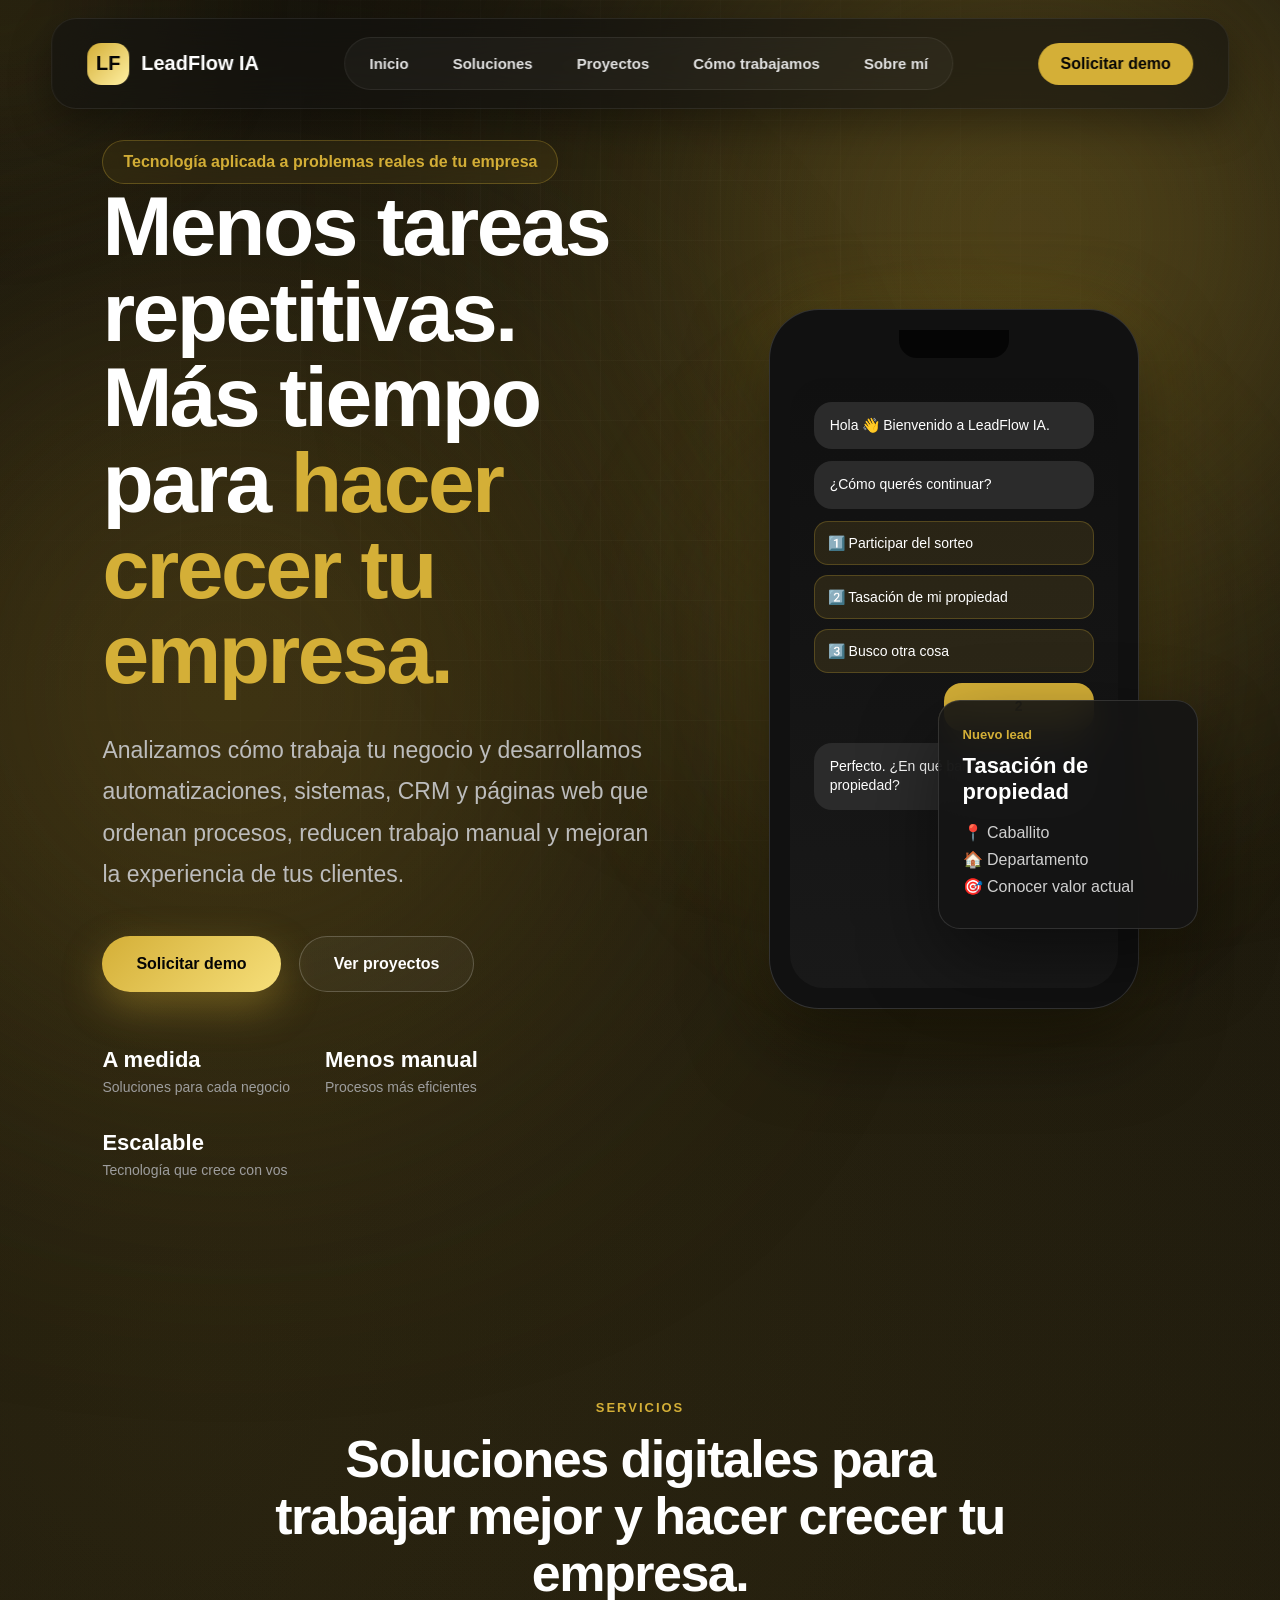
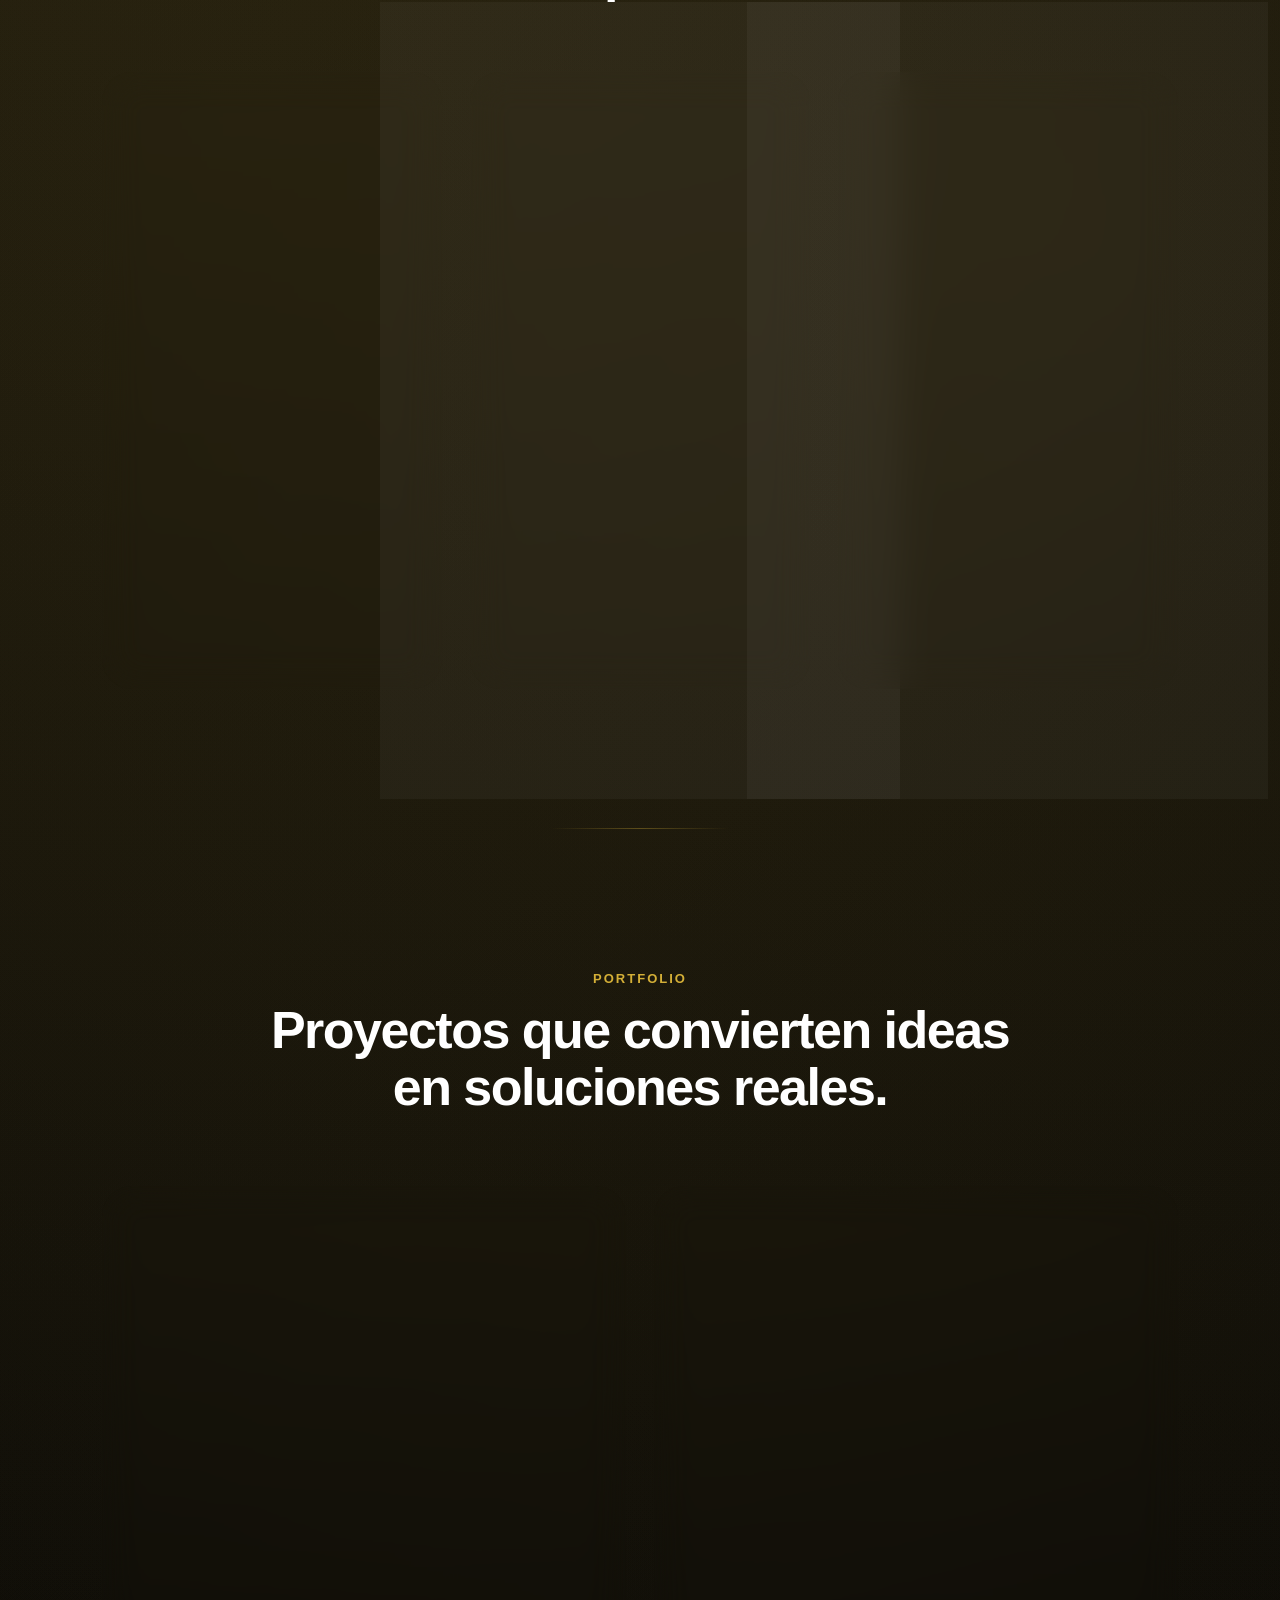
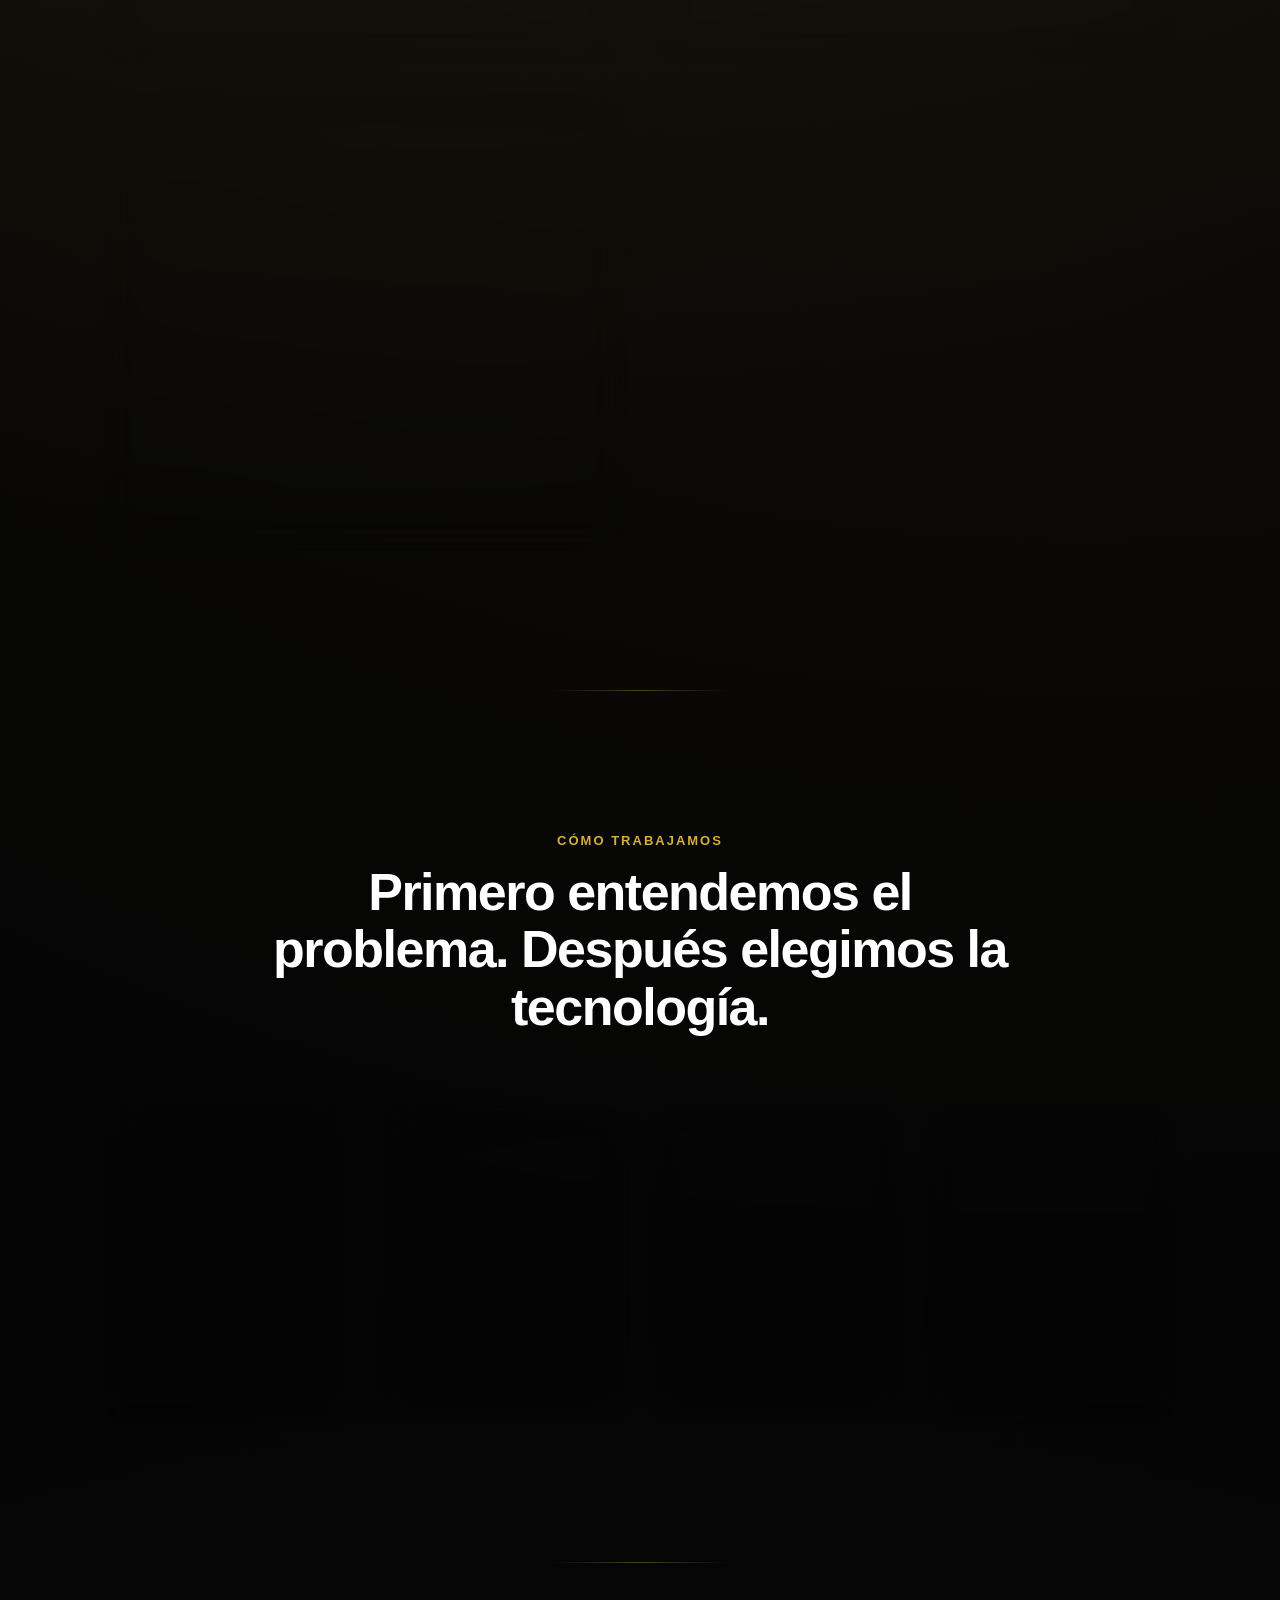
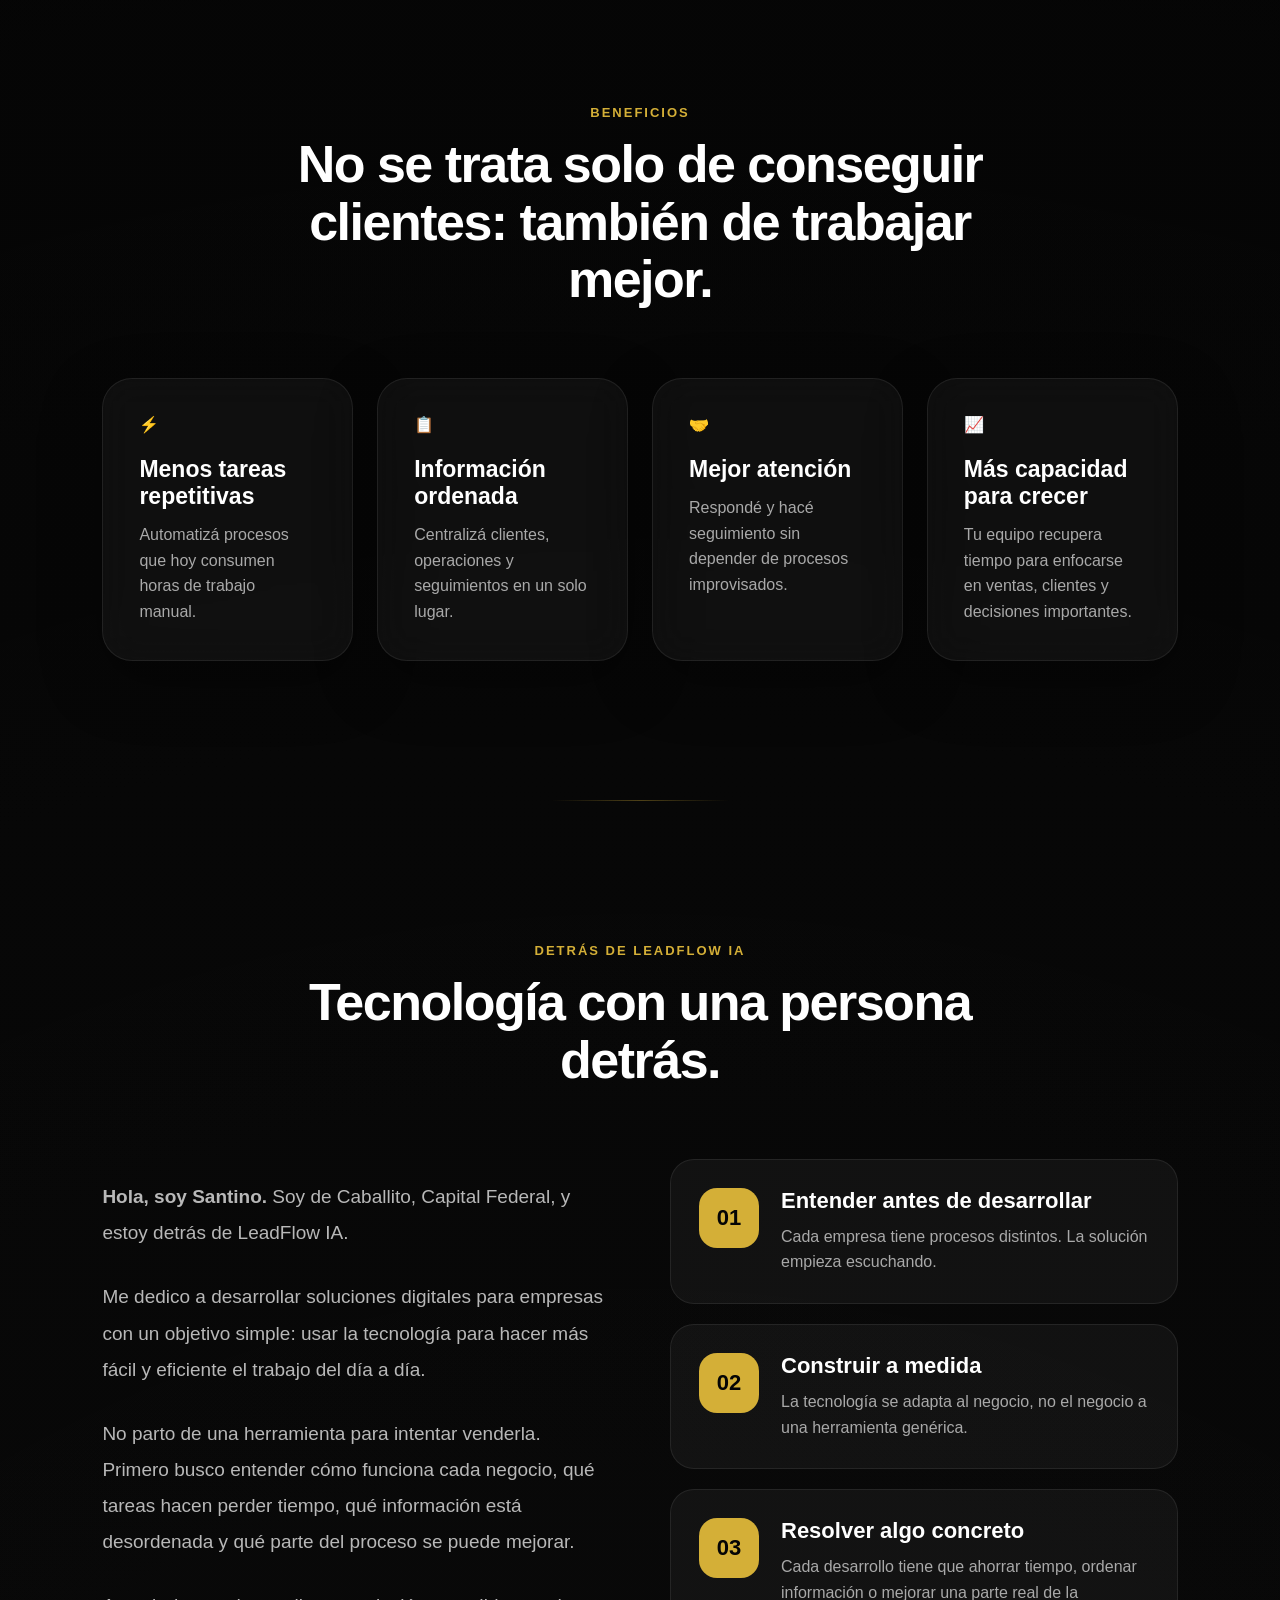
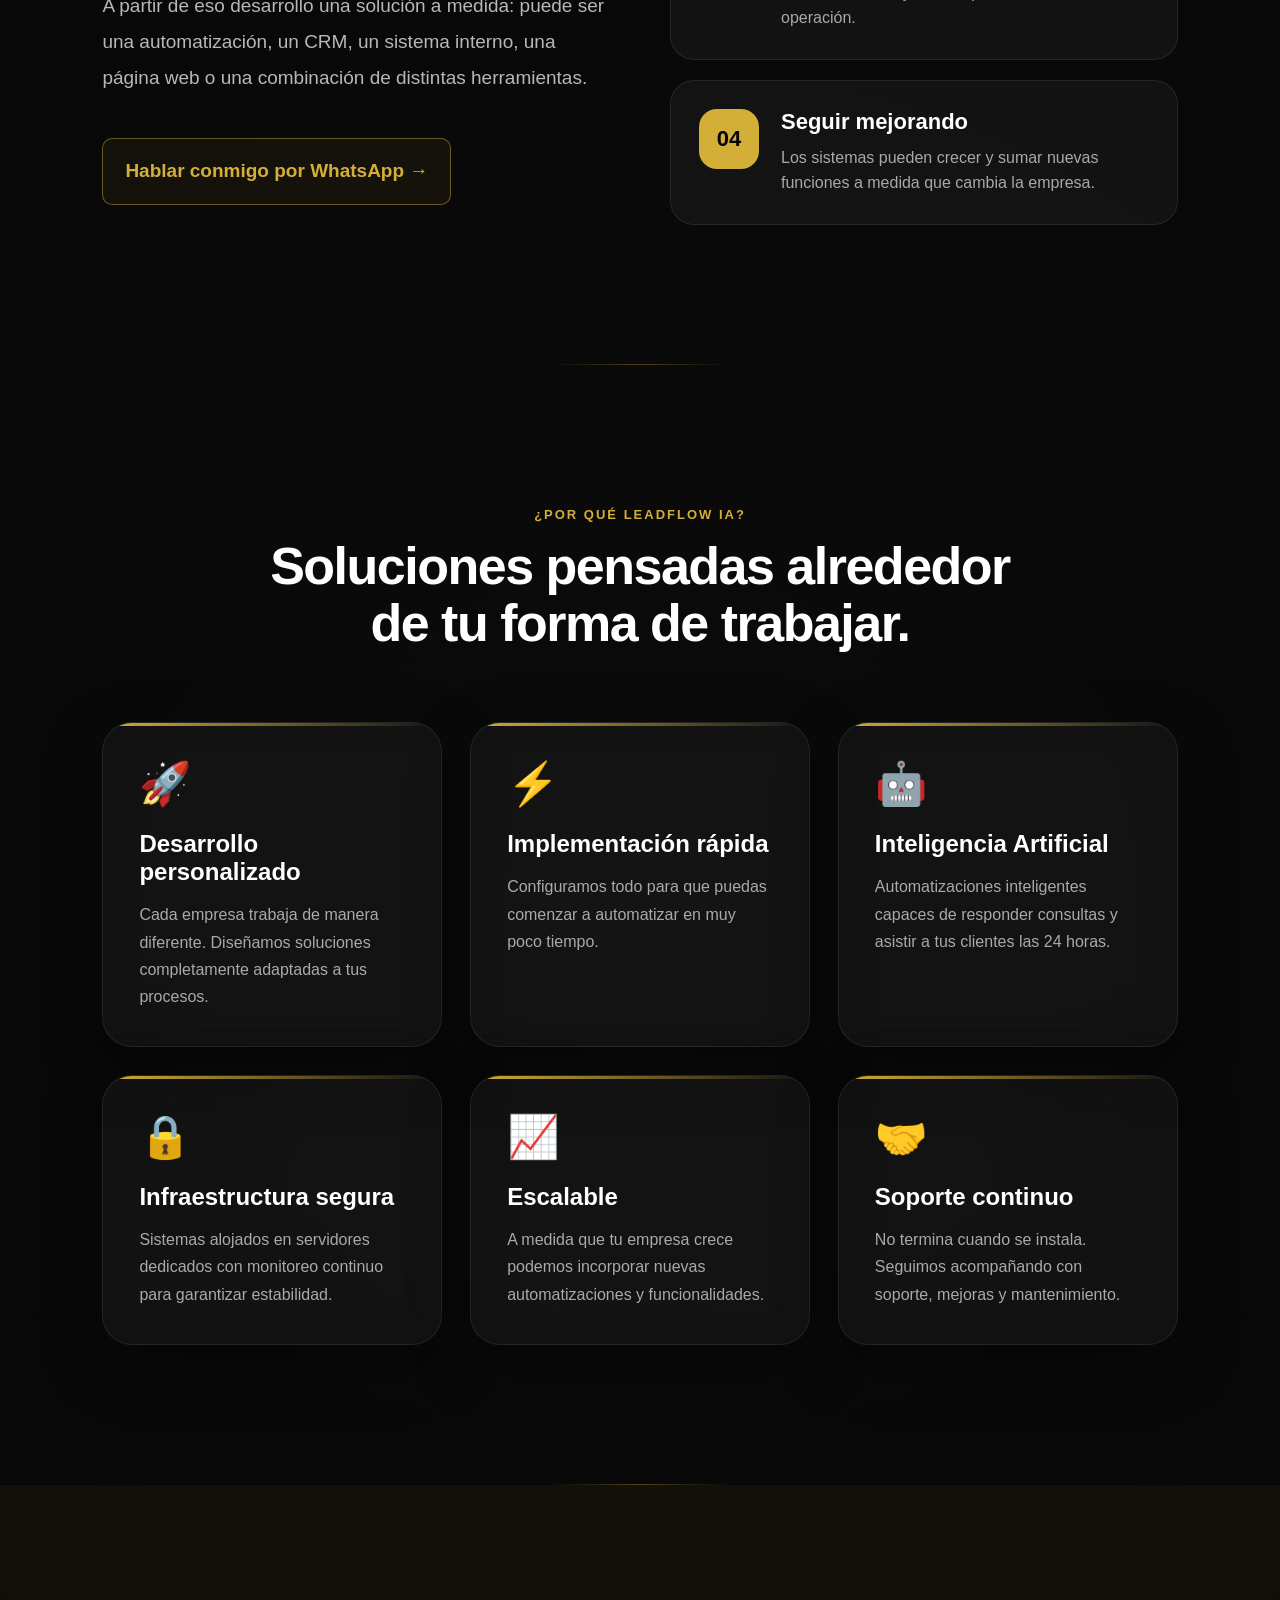
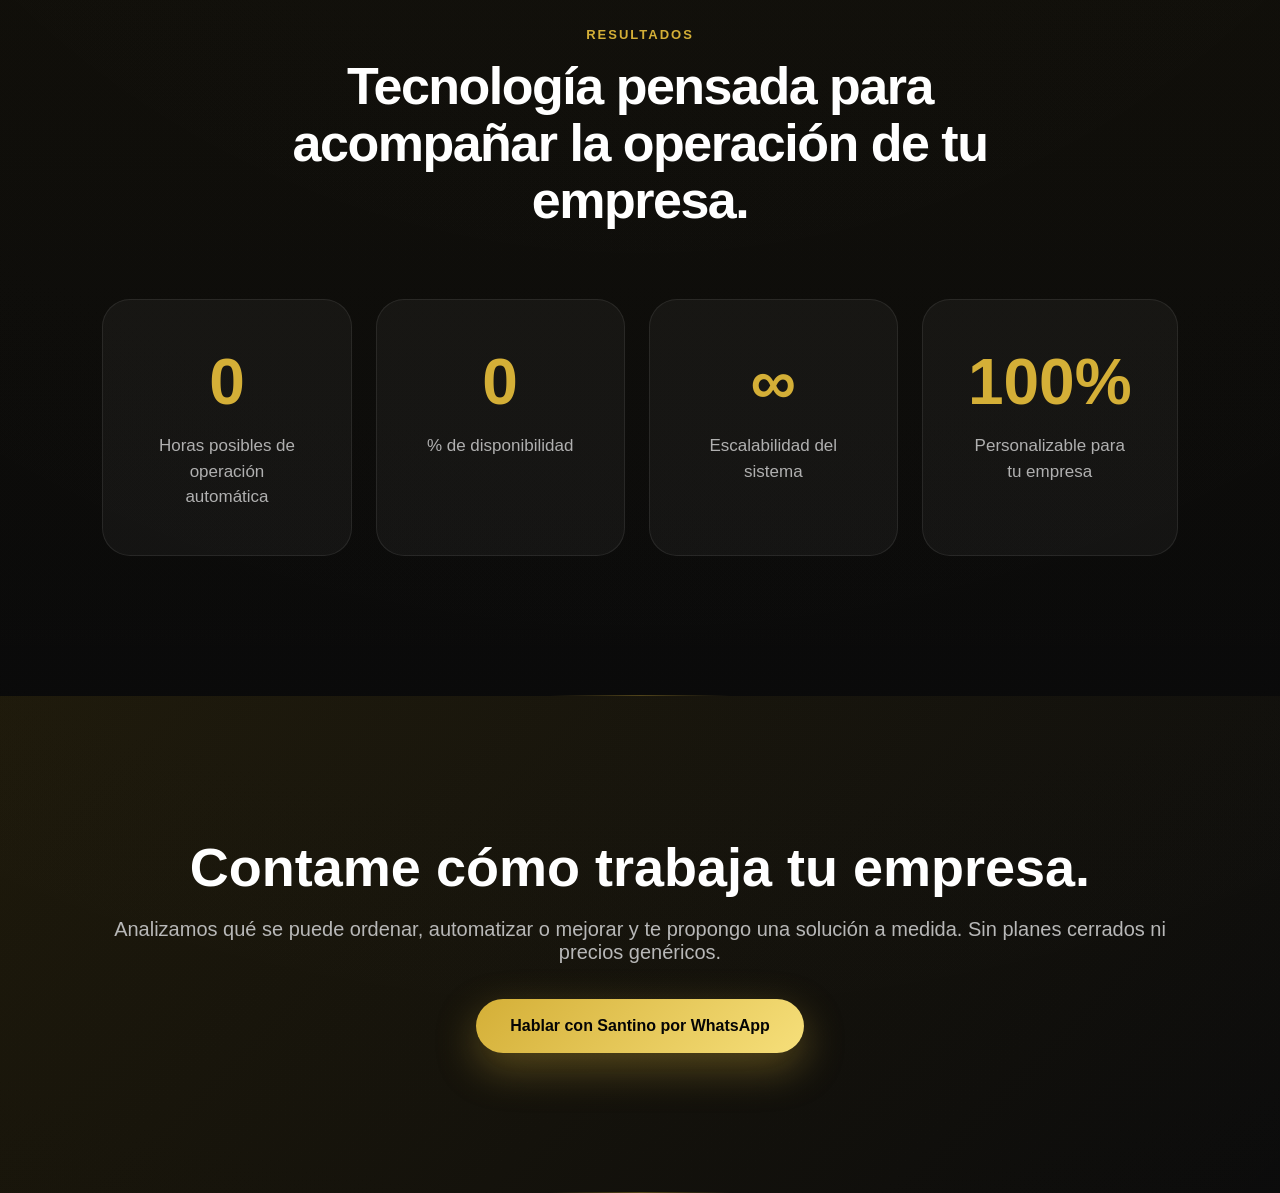
<file: index.html>
<!DOCTYPE html>
<html lang="es">
<head>
  <meta charset="UTF-8" />
  <meta name="viewport" content="width=device-width, initial-scale=1.0" />
  <title>LeadFlow IA | Automatización Inteligente</title>
  <link rel="stylesheet" href="style.css" />
</head>

<body>
  
  <div class="cursor-glow"></div>
  <div class="bg-glow glow-1"></div>
  <div class="bg-glow glow-2"></div>

  <header class="navbar">
    <div class="brand">
      <div class="brand-icon">LF</div>
      <span>LeadFlow IA</span>
    </div>

    <nav>
        <a href="#inicio">Inicio</a>
        <a href="#servicios">Soluciones</a>
        <a href="proyectos.html">Proyectos</a>
        <a href="#funciona">Cómo trabajamos</a>
        <a href="#santino">Sobre mí</a>
    </nav>

    <a href="#contacto" class="nav-cta">Solicitar demo</a>
  </header>

  <section class="hero" id="inicio">
    <div class="hero-content">
      <div class="badge">Tecnología aplicada a problemas reales de tu empresa</div>

      <h1>
        Menos tareas repetitivas. Más tiempo para
        <span>hacer crecer tu empresa.</span>
      </h1>

      <p>
        Analizamos cómo trabaja tu negocio y desarrollamos automatizaciones, sistemas, CRM y páginas web que ordenan procesos, reducen trabajo manual y mejoran la experiencia de tus clientes.
      </p>

      <div class="hero-actions">
        <a href="#contacto" class="btn primary">Solicitar demo</a>
        <a href="proyectos.html" class="btn secondary">Ver proyectos</a>
      </div>

      <div class="trust">
        <div><strong>A medida</strong><span>Soluciones para cada negocio</span></div>
        <div><strong>Menos manual</strong><span>Procesos más eficientes</span></div>
        <div><strong>Escalable</strong><span>Tecnología que crece con vos</span></div>
      </div>
    </div>

    <div class="hero-visual">
      <div class="phone">
        <div class="phone-top"></div>

        <div class="chat-screen">
          <div class="chat bot">Hola 👋 Bienvenido a LeadFlow IA.</div>
          <div class="chat bot">¿Cómo querés continuar?</div>
          <div class="option">1️⃣ Participar del sorteo</div>
          <div class="option">2️⃣ Tasación de mi propiedad</div>
          <div class="option">3️⃣ Busco otra cosa</div>
          <div class="chat user">2</div>
          <div class="chat bot">Perfecto. ¿En qué barrio está tu propiedad?</div>
        </div>
      </div>

      <div class="lead-card">
        <span>Nuevo lead</span>
        <h3>Tasación de propiedad</h3>
        <p>📍 Caballito</p>
        <p>🏠 Departamento</p>
        <p>🎯 Conocer valor actual</p>
      </div>
    </div>
  </section>

  
<section id="servicios" class="section services-section">
  <div class="section-title">
    <span>Servicios</span>
    <h2>Soluciones digitales para trabajar mejor y hacer crecer tu empresa.</h2>
  </div>

  <div class="services-grid">
    <div class="service-card service-featured">
      <div class="service-icon">🌐</div>
      <span class="service-label">Desarrollo Web</span>
      <h3>Páginas web profesionales</h3>
      <p>Creamos sitios modernos, rápidos y adaptados a tu negocio para presentar tu marca y convertir visitas en oportunidades.</p>
      <ul>
        <li>Landing pages y sitios corporativos</li>
        <li>Catálogos y páginas de productos</li>
        <li>Diseño responsive para celular y PC</li>
        <li>Publicación y configuración online</li>
      </ul>
      <a href="#contacto" class="service-link">Quiero mi página →</a>
    </div>

    <div class="service-card">
      <div class="service-icon">⚙️</div>
      <span class="service-label">Automatización</span>
      <h3>Sistemas que trabajan por vos</h3>
      <p>Automatizamos tareas repetitivas, carga de información, atención, seguimiento y procesos internos para liberar tiempo del equipo.</p>
      <ul>
        <li>Bots y atención automática</li>
        <li>Seguimientos y recordatorios</li>
        <li>Integraciones y procesos internos</li>
        <li>Reducción de tareas manuales</li>
      </ul>
    </div>

    <div class="service-card">
      <div class="service-icon">🚀</div>
      <span class="service-label">Solución integral</span>
      <h3>Web + Automatización + CRM</h3>
      <p>Conectamos tu presencia digital con sistemas que captan, organizan y permiten hacer seguimiento de cada oportunidad comercial.</p>
      <ul>
        <li>Web enfocada en conversión</li>
        <li>Captación automática de consultas</li>
        <li>CRM personalizado</li>
        <li>Solución escalable a medida</li>
      </ul>
    </div>
  </div>
</section>

<section id="proyectos" class="section projects-section">

    <div class="section-title">
        <span>Portfolio</span>
        <h2>Proyectos que convierten ideas en soluciones reales.</h2>
    </div>

    <div class="projects-grid">

        <article class="project-card">

            <div class="project-top">
                <span class="project-number">01</span>
                <span class="project-type">CRM + Automatización</span>
            </div>

            <div class="project-icon">⚡</div>

            <h3>CRM Inmersiva</h3>

            <p>
                Sistema personalizado para administrar clientes,
                producciones, cuenta corriente y seguimientos comerciales
                desde una única plataforma.
            </p>

            <div class="project-tags">
                <span>CRM</span>
                <span>React</span>
                <span>MongoDB</span>
                <span>Automatización</span>
            </div>

            <button class="project-link crm-gallery-btn" type="button">
                Ver proyecto →
            </button>

        </article>


        <article class="project-card">

            <div class="project-top">
                <span class="project-number">02</span>
                <span class="project-type">Desarrollo Web</span>
            </div>

            <div class="project-icon">🌐</div>

            <h3>Esmeralda Sneakers</h3>

            <p>
                Catálogo digital desarrollado para mostrar productos,
                promociones y modelos de forma moderna y optimizada
                para dispositivos móviles.
            </p>

            <div class="project-tags">
                <span>Web</span>
                <span>Catálogo</span>
                <span>Responsive</span>
            </div>

            <a href="#" class="project-link">
                Ver proyecto →
            </a>

        </article>

        <article class="project-card">

            <div class="project-top">
                <span class="project-number">04</span>
                <span class="project-type">Automatización</span>
            </div>

            <div class="project-icon">🤖</div>

            <h3>Bot inteligente de WhatsApp</h3>

            <p>
                Automatización para responder consultas, clasificar
                potenciales clientes y derivar cada oportunidad al
                asesor correspondiente.
            </p>

            <div class="project-tags">
                <span>WhatsApp</span>
                <span>Bot</span>
                <span>Leads</span>
                <span>24/7</span>
            </div>

            <a href="#contacto" class="project-link">
                Quiero algo similar →
            </a>

        </article>

    </div>

</section>
<section id="funciona" class="section">
    <div class="section-title">
      <span>Cómo trabajamos</span>
      <h2>Primero entendemos el problema. Después elegimos la tecnología.</h2>
    </div>

    <div class="flow">
      <div class="flow-card"><span>01</span><h3>Escuchamos</h3><p>Nos contás cómo trabaja tu empresa, qué tareas consumen tiempo y dónde aparecen los principales problemas.</p></div>
      <div class="flow-card"><span>02</span><h3>Analizamos</h3><p>Detectamos oportunidades para ordenar procesos, automatizar tareas o mejorar la atención y el seguimiento.</p></div>
      <div class="flow-card"><span>03</span><h3>Desarrollamos</h3><p>Creamos la solución adecuada: automatización, CRM, sistema interno, web o una combinación de herramientas.</p></div>
      <div class="flow-card"><span>04</span><h3>Implementamos</h3><p>Probamos, ponemos en marcha y acompañamos la solución para que realmente se integre al trabajo diario.</p></div>
    </div>
  </section>
<section id="beneficios" class="section">
  <div class="section-title">
    <span>Beneficios</span>
    <h2>No se trata solo de conseguir clientes: también de trabajar mejor.</h2>
  </div>

  <div class="benefit-grid">
    <div class="benefit-card">⚡<h3>Menos tareas repetitivas</h3><p>Automatizá procesos que hoy consumen horas de trabajo manual.</p></div>
    <div class="benefit-card">📋<h3>Información ordenada</h3><p>Centralizá clientes, operaciones y seguimientos en un solo lugar.</p></div>
    <div class="benefit-card">🤝<h3>Mejor atención</h3><p>Respondé y hacé seguimiento sin depender de procesos improvisados.</p></div>
    <div class="benefit-card">📈<h3>Más capacidad para crecer</h3><p>Tu equipo recupera tiempo para enfocarse en ventas, clientes y decisiones importantes.</p></div>
  </div>
</section>




<section id="santino" class="section about-section">
    <div class="section-title">
        <span>Detrás de LeadFlow IA</span>
        <h2>Tecnología con una persona detrás.</h2>
    </div>
    <div class="about-grid">
      <div class="about-text">
        <p><strong>Hola, soy Santino.</strong> Soy de Caballito, Capital Federal, y estoy detrás de LeadFlow IA.</p>
        <p>Me dedico a desarrollar soluciones digitales para empresas con un objetivo simple: usar la tecnología para hacer más fácil y eficiente el trabajo del día a día.</p>
        <p>No parto de una herramienta para intentar venderla. Primero busco entender cómo funciona cada negocio, qué tareas hacen perder tiempo, qué información está desordenada y qué parte del proceso se puede mejorar.</p>
        <p>A partir de eso desarrollo una solución a medida: puede ser una automatización, un CRM, un sistema interno, una página web o una combinación de distintas herramientas.</p>
        <a href="https://wa.me/5491124656297?text=Hola%20Santino,%20vi%20la%20página%20de%20LeadFlow%20IA%20y%20me%20gustaría%20contarte%20sobre%20mi%20empresa." target="_blank" class="about-whatsapp">Hablar conmigo por WhatsApp →</a>
      </div>
      <div class="about-box">
        <div class="about-item"><div class="about-number">01</div><div><h3>Entender antes de desarrollar</h3><p>Cada empresa tiene procesos distintos. La solución empieza escuchando.</p></div></div>
        <div class="about-item"><div class="about-number">02</div><div><h3>Construir a medida</h3><p>La tecnología se adapta al negocio, no el negocio a una herramienta genérica.</p></div></div>
        <div class="about-item"><div class="about-number">03</div><div><h3>Resolver algo concreto</h3><p>Cada desarrollo tiene que ahorrar tiempo, ordenar información o mejorar una parte real de la operación.</p></div></div>
        <div class="about-item"><div class="about-number">04</div><div><h3>Seguir mejorando</h3><p>Los sistemas pueden crecer y sumar nuevas funciones a medida que cambia la empresa.</p></div></div>
      </div>
    </div>
</section>

<section class="section">

    <div class="section-title">
        <span>¿Por qué LeadFlow IA?</span>
        <h2>Soluciones pensadas alrededor de tu forma de trabajar.</h2>
    </div>

    <div class="why-grid">

        <div class="why-card">
            <div class="why-icon">🚀</div>
            <h3>Desarrollo personalizado</h3>
            <p>
                Cada empresa trabaja de manera diferente. Diseñamos soluciones
                completamente adaptadas a tus procesos.
            </p>
        </div>

        <div class="why-card">
            <div class="why-icon">⚡</div>
            <h3>Implementación rápida</h3>
            <p>
                Configuramos todo para que puedas comenzar a automatizar en muy
                poco tiempo.
            </p>
        </div>

        <div class="why-card">
            <div class="why-icon">🤖</div>
            <h3>Inteligencia Artificial</h3>
            <p>
                Automatizaciones inteligentes capaces de responder consultas y
                asistir a tus clientes las 24 horas.
            </p>
        </div>

        <div class="why-card">
            <div class="why-icon">🔒</div>
            <h3>Infraestructura segura</h3>
            <p>
                Sistemas alojados en servidores dedicados con monitoreo continuo
                para garantizar estabilidad.
            </p>
        </div>

        <div class="why-card">
            <div class="why-icon">📈</div>
            <h3>Escalable</h3>
            <p>
                A medida que tu empresa crece podemos incorporar nuevas
                automatizaciones y funcionalidades.
            </p>
        </div>

        <div class="why-card">
            <div class="why-icon">🤝</div>
            <h3>Soporte continuo</h3>
            <p>
                No termina cuando se instala. Seguimos acompañando con soporte,
                mejoras y mantenimiento.
            </p>
        </div>

    </div>

</section>

<section class="section stats-section">

    <div class="section-title">
        <span>Resultados</span>
        <h2>Tecnología pensada para acompañar la operación de tu empresa.</h2>
    </div>

    <div class="stats-grid">

        <div class="stat-card">
            <h2 class="counter" data-target="24">0</h2>
            <span>Horas posibles de operación automática</span>
        </div>

        <div class="stat-card">
            <h2 class="counter" data-target="99.9">0</h2>
            <span>% de disponibilidad</span>
        </div>

        <div class="stat-card">
            <h2>∞</h2>
            <span>Escalabilidad del sistema</span>
        </div>

        <div class="stat-card">
            <h2>100%</h2>
            <span>Personalizable para tu empresa</span>
        </div>

    </div>

</section>

<section id="contacto" class="section cta-section">
  <h2>Contame cómo trabaja tu empresa.</h2>
  <p>Analizamos qué se puede ordenar, automatizar o mejorar y te propongo una solución a medida. Sin planes cerrados ni precios genéricos.</p>
  <a href="https://wa.me/5491124656297" target="_blank" class="btn primary">Hablar con Santino por WhatsApp</a>
</section>
</body>
</html>
</file>
<file: style.css>
*{
  margin:0;
  padding:0;
  box-sizing:border-box;
  font-family:Inter, Arial, sans-serif;
}

html{
  scroll-behavior:smooth;
}

body{

background:
radial-gradient(circle at 15% 15%, rgba(212,175,55,.12), transparent 30%),
radial-gradient(circle at 85% 20%, rgba(212,175,55,.08), transparent 35%),
radial-gradient(circle at 50% 80%, rgba(255,255,255,.03), transparent 40%),
linear-gradient(180deg,#0a0a0a 0%,#050505 40%,#020202 100%);

color:white;
overflow-x:hidden;
position:relative;

}

.bg-glow{
position:fixed;
width:700px;
height:700px;
border-radius:50%;
filter:blur(170px);
opacity:.35;
animation:glowMove 12s ease-in-out infinite alternate;
pointer-events:none;
z-index:-2;
}

.glow-1{
  background:#d4af37;
  top:-120px;
  right:-100px;
}

.glow-2{
  background:#8b6f1f;
  bottom:-140px;
  left:-120px;
}

.navbar{
position:fixed;
top:18px;
left:50%;
transform:translateX(-50%);
width:92%;
padding:18px 35px;
display:flex;
justify-content:space-between;
align-items:center;
background:rgba(18,18,18,.55);
backdrop-filter:blur(24px);
border:1px solid rgba(255,255,255,.08);
border-radius:25px;
z-index:1000;
transition:.35s;
box-shadow:
0 15px 40px rgba(0,0,0,.35);

}

.navbar.scrolled{
padding:14px 28px;
background:rgba(10,10,10,.82);
border-color:rgba(212,175,55,.18);
box-shadow:
0 25px 60px rgba(0,0,0,.45);
}

.brand{
  display:flex;
  align-items:center;
  gap:12px;
  font-weight:700;
  font-size:20px;
}

.brand-icon{
  width:42px;
  height:42px;
  border-radius:14px;
  background:linear-gradient(135deg,#d4af37,#fff0a3);
  color:#050505;
  display:flex;
  align-items:center;
  justify-content:center;
  font-weight:900;
}

nav{
    display:flex;
    align-items:center;
    gap:8px;

    padding:6px;

    border-radius:999px;

    background:rgba(255,255,255,.035);
    border:1px solid rgba(255,255,255,.07);
}

nav a{
    position:relative;

    color:#e2e2e2;
    text-decoration:none;

    font-size:15px;
    font-weight:700;

    padding:11px 18px;

    border-radius:999px;

    transition:
        color .3s ease,
        background .3s ease,
        transform .3s ease,
        box-shadow .3s ease;
}

nav a:hover{
    color:#050505;

    background:linear-gradient(
        135deg,
        #d4af37,
        #f6df7a
    );

    transform:translateY(-2px);

    box-shadow:
        0 8px 25px rgba(212,175,55,.20);
}

.nav-cta{
  background:#d4af37;
  color:#050505;
  text-decoration:none;
  padding:12px 22px;
  border-radius:40px;
  font-weight:700;
}

.hero{
  min-height:100vh;
  padding:140px 8% 80px;
  display:grid;
  grid-template-columns:1.1fr .9fr;
  align-items:center;
  gap:80px;
}

.badge{

display:inline-flex;

align-items:center;

gap:10px;

padding:12px 20px;

border-radius:50px;

background:rgba(212,175,55,.08);

border:1px solid rgba(212,175,55,.3);

color:#d4af37;

font-weight:700;

backdrop-filter:blur(12px);

}

.hero h1{
  font-size:84px;
  line-height:0.95;
  letter-spacing:-3px;
  font-weight:900;
  max-width:900px;
 line-height:1.02;
  letter-spacing:-2.5px;
  max-width:850px;
}

.hero h1 span{
  color:#d4af37;
}

.hero-content p{
  margin-top:32px;
  max-width:650px;
  color:#bcbcbc;
  font-size:23px;
  line-height:1.8;
  font-weight:300;
}

.hero-actions{
  display:flex;
  gap:18px;
  margin-top:40px;
  flex-wrap:wrap;
}

.btn{
padding:18px 34px;
border-radius:999px;
font-weight:700;
text-decoration:none;
display:inline-flex;
align-items:center;
justify-content:center;
transition:.35s;
position:relative;
overflow:hidden;
}

.btn:hover{

transform:translateY(-5px);

}

.btn::after{
content:"";
position:absolute;
left:-120%;
top:0;
width:100%;
height:100%;
background:linear-gradient(
90deg,
transparent,
rgba(255,255,255,.35),
transparent
);
transition:.8s;
}

.btn:hover::after{
left:130%;
}

.primary{

background:linear-gradient(
135deg,
#d4af37,
#f6df7a
);

color:#050505;

box-shadow:0 15px 40px rgba(212,175,55,.35);

position:relative;

overflow:hidden;

}

.secondary{
  color:white;
  border:1px solid rgba(255,255,255,.2);
  background:rgba(255,255,255,.04);
}

.trust{
  margin-top:55px;
  display:flex;
  gap:35px;
  flex-wrap:wrap;
}

.trust div{
  display:flex;
  flex-direction:column;
  gap:6px;
}

.trust strong{
  font-size:22px;
  color:white;
}

.trust span{
  color:#9d9d9d;
  font-size:14px;
}

.hero-visual{
  position:relative;
  display:flex;
  justify-content:center;
  align-items:center;
}

.phone{

width:370px;
height:700px;

border-radius:50px;

background:#111;

border:1px solid rgba(255,255,255,.14);

box-shadow:
0 30px 80px rgba(0,0,0,.6),
0 0 80px rgba(212,175,55,.18);

padding:20px;

position:relative;

animation:floatPhone 5s ease-in-out infinite;

}

.phone-top{
  width:110px;
  height:28px;
  background:#050505;
  border-radius:0 0 18px 18px;
  margin:0 auto 20px;
}

.chat-screen{
  height:610px;
  border-radius:34px;
  background:linear-gradient(180deg,#101010,#191919);
  padding:24px;
  overflow:hidden;
}

.chat{
  padding:14px 16px;
  border-radius:18px;
  margin-bottom:12px;
  font-size:14px;
  line-height:1.4;
}

.bot{
  background:#2b2b2b;
  color:white;
}

.user{
  background:#d4af37;
  color:#050505;
  margin-left:130px;
  text-align:center;
  font-weight:800;
}

.option{
  background:rgba(212,175,55,.12);
  border:1px solid rgba(212,175,55,.25);
  padding:13px;
  border-radius:14px;
  margin-bottom:10px;
  font-size:14px;
}

.lead-card{
  position:absolute;
  right:-20px;
  bottom:80px;
  width:260px;
  padding:24px;
  border-radius:22px;
  background:rgba(20,20,20,.9);
  backdrop-filter:blur(20px);
  border:1px solid rgba(255,255,255,.12);
  box-shadow:0 30px 80px rgba(0,0,0,.45);
}

.lead-card span{
  color:#d4af37;
  font-size:13px;
  font-weight:700;
}

.lead-card h3{
  margin:10px 0 18px;
  font-size:22px;
}

.lead-card p{
  color:#d0d0d0;
  margin-bottom:8px;
}

.section{
  padding:120px 8%;
}

.section-title{
  text-align:center;
  max-width:760px;
  margin:0 auto 70px;
}

.section-title span{
  color:#d4af37;
  font-weight:800;
  text-transform:uppercase;
  font-size:13px;
  letter-spacing:2px;
}

.section-title h2{
  margin-top:15px;
  font-size:52px;
  line-height:1.1;
  letter-spacing:-1.5px;
}

.flow{
  display:grid;
  grid-template-columns:repeat(4,1fr);
  gap:22px;
}

.flow-card{

position:relative;

background:rgba(255,255,255,.04);

backdrop-filter:blur(18px);

border:1px solid rgba(255,255,255,.08);

padding:38px;

border-radius:30px;

min-height:280px;

overflow:hidden;

transition:.45s ease;

box-shadow:
0 20px 60px rgba(0,0,0,.35);

}

.flow-card::before{

content:"";

position:absolute;

left:-100%;

top:0;

width:100%;

height:100%;

background:linear-gradient(
120deg,
transparent,
rgba(255,255,255,.08),
transparent
);

transition:1s;

}

.flow-card:hover::before{

left:120%;

}

.flow-card:hover{

transform:
translateY(-14px)
rotateX(4deg)
rotateY(-4deg);

border-color:#d4af37;

box-shadow:
0 30px 80px rgba(212,175,55,.18);

}

.flow-card span{
  color:#d4af37;
  font-weight:900;
}

.flow-card h3{
  margin:25px 0 15px;
  font-size:24px;
}

.flow-card p{
  color:#a9a9a9;
  line-height:1.6;
}

@media(max-width:1000px){
  nav{
    display:none;
  }

  .hero{
    grid-template-columns:1fr;
    text-align:center;
  }

  .hero-content p{
    margin-left:auto;
    margin-right:auto;
  }

  .hero-actions,
  .trust{
    justify-content:center;
  }

  .hero h1{
    font-size:48px;
  }

  .flow{
    grid-template-columns:1fr;
  }

  .lead-card{
    right:0;
  }
}

.benefit-grid{
  display:grid;
  grid-template-columns:repeat(4,1fr);
  gap:24px;
}

.benefit-card{

position:relative;

overflow:hidden;

background:rgba(255,255,255,.04);

backdrop-filter:blur(18px);

border:1px solid rgba(255,255,255,.08);

padding:36px;

border-radius:30px;

transition:.45s;

box-shadow:
0 20px 60px rgba(0,0,0,.35);

}

.benefit-card:hover{

transform:
translateY(-14px)
rotateX(4deg);

border-color:#d4af37;

box-shadow:
0 30px 80px rgba(212,175,55,.18);
}

.benefit-card:hover{
  transform:translateY(-10px);
  border-color:rgba(212,175,55,.45);
}

.benefit-card h3{
  font-size:23px;
  margin:22px 0 12px;
}

.benefit-card p{
  font-size:16px;
  color:#a9a9a9;
  line-height:1.6;
}

.pricing-card{
  max-width:760px;
  margin:auto;
  display:grid;
  grid-template-columns:1fr 1fr;
  gap:24px;
  background:rgba(255,255,255,.045);
  border:1px solid rgba(212,175,55,.25);
  border-radius:30px;
  padding:34px;
}

.pricing-card div{
  padding:30px;
  border-radius:24px;
  background:rgba(0,0,0,.25);
}

.price{
  color:#d4af37;
  font-size:42px;
  font-weight:900;
  margin:18px 0;
}

.pricing-card span{
  color:#a9a9a9;
  line-height:1.6;
}

.cta-section{
  text-align:center;
  background:linear-gradient(135deg,rgba(212,175,55,.12),rgba(255,255,255,.03));
}

.cta-section h2{
  font-size:54px;
  margin-bottom:20px;
}

.cta-section p{
  color:#b8b8b8;
  font-size:20px;
  margin-bottom:35px;
}

@media(max-width:1000px){
  .benefit-grid,
  .pricing-card{
    grid-template-columns:1fr;
  }
}

.about-grid{

display:grid;
grid-template-columns:1fr 1fr;
gap:60px;
align-items:center;

}

.about-text{

font-size:19px;
line-height:1.9;
color:#b8b8b8;

}

.about-text p{

margin-bottom:28px;

}

.about-box{

display:flex;
flex-direction:column;
gap:20px;

}

.about-item{

display:flex;
gap:22px;
padding:28px;
border-radius:24px;
background:rgba(255,255,255,.045);
border:1px solid rgba(255,255,255,.08);
transition:.35s;

}

.about-item:hover{

transform:translateY(-8px);
border-color:rgba(212,175,55,.45);

}

.about-number{

min-width:60px;
height:60px;
border-radius:18px;
display:flex;
align-items:center;
justify-content:center;
background:#d4af37;
color:#050505;
font-weight:900;
font-size:22px;

}

.about-item h3{

margin-bottom:10px;
font-size:22px;

}

.about-item p{

color:#a9a9a9;
line-height:1.6;

}

@media(max-width:1000px){

.about-grid{

grid-template-columns:1fr;

}

}

/* WHY SECTION */

.why-grid{

display:grid;
grid-template-columns:repeat(3,1fr);
gap:28px;

}

.why-card{

position:relative;

overflow:hidden;

background:rgba(255,255,255,.04);

backdrop-filter:blur(18px);

border:1px solid rgba(255,255,255,.08);

padding:36px;

border-radius:30px;

transition:.45s;

box-shadow:
0 20px 60px rgba(0,0,0,.35);

}

.why-card::before{

content:"";
position:absolute;
top:0;
left:0;
width:100%;
height:3px;
background:linear-gradient(90deg,#d4af37,transparent);

}

.why-card:hover{

transform:
translateY(-14px)
rotateY(-4deg);

border-color:#d4af37;

box-shadow:
0 30px 80px rgba(212,175,55,.18);

}

.why-icon{

font-size:42px;
margin-bottom:22px;

}

.why-card h3{

font-size:24px;
margin-bottom:15px;

}

.why-card p{

color:#aaaaaa;
line-height:1.7;
font-size:16px;

}

@media(max-width:1000px){

.why-grid{

grid-template-columns:1fr;

}

}

/* STATS */

.stats-section{

background:linear-gradient(
180deg,
rgba(212,175,55,.05),
rgba(255,255,255,.02)
);

}

.stats-grid{

display:grid;
grid-template-columns:repeat(4,1fr);
gap:24px;

}

.stat-card{

padding:45px;
border-radius:28px;
text-align:center;
background:rgba(255,255,255,.04);
border:1px solid rgba(255,255,255,.08);
transition:.35s;

}

.stat-card:hover{

transform:translateY(-10px);
border-color:rgba(212,175,55,.45);

}

.stat-card h2{

font-size:64px;
color:#d4af37;
margin-bottom:14px;

}

.stat-card span{

color:#b0b0b0;
font-size:17px;
line-height:1.5;

}

@media(max-width:1000px){

.stats-grid{

grid-template-columns:1fr 1fr;

}

}

@media(max-width:650px){

.stats-grid{

grid-template-columns:1fr;

}

}

.hero-visual::before{

content:"";

position:absolute;

width:650px;

height:650px;

background:radial-gradient(circle,
rgba(212,175,55,.22),
transparent 70%);

filter:blur(70px);

z-index:-2;

animation:pulseGlow 5s ease-in-out infinite;

}

@keyframes floatPhone{

0%{

transform:translateY(0px);

}

50%{

transform:translateY(-15px);

}

100%{

transform:translateY(0px);

}

}

@keyframes pulseGlow{

0%{

opacity:.4;

transform:scale(1);

}

50%{

opacity:.8;

transform:scale(1.08);

}

100%{

opacity:.4;

transform:scale(1);

}

}

.primary::before{

content:"";

position:absolute;

top:0;

left:-120%;

width:100%;

height:100%;

background:linear-gradient(
90deg,
transparent,
rgba(255,255,255,.45),
transparent
);

transition:.7s;

}

.primary:hover::before{

left:120%;

}

.hidden{

opacity:0;

transform:
translateY(60px);

transition:
opacity .9s ease,
transform .9s ease;

}

.show{

opacity:1;

transform:none;

}

/* ===========================
   CURSOR GLOW
=========================== */

.cursor-glow{

position:fixed;

width:520px;
height:520px;

border-radius:50%;

pointer-events:none;

background:radial-gradient(
circle,
rgba(212,175,55,.16),
rgba(212,175,55,.08),
transparent 70%
);

filter:blur(60px);

transform:translate(-50%,-50%);

z-index:-1;

transition:
transform .08s linear,
opacity .4s;

opacity:.8;

}

body::before{

content:"";

position:fixed;

inset:0;

background-image:

linear-gradient(rgba(255,255,255,.025) 1px, transparent 1px),

linear-gradient(90deg, rgba(255,255,255,.025) 1px, transparent 1px);

background-size:60px 60px;

mask-image:radial-gradient(circle,#fff 35%,transparent 95%);
-webkit-mask-image:radial-gradient(circle,#fff 35%,transparent 95%);

pointer-events:none;

z-index:-3;

}

@keyframes glowMove{
0%{
transform:
translate(0,0)
scale(1);
}
100%{
transform:
translate(40px,-30px)
scale(1.2);
}
}

.section{
position:relative;
padding:140px 8%;
}
.section::after{
content:"";
position:absolute;
bottom:0;
left:50%;
transform:translateX(-50%);
width:180px;
height:1px;
background:linear-gradient(
90deg,
transparent,
rgba(212,175,55,.35),
transparent
);
}

body::after{
content:"";
position:fixed;
inset:0;
background-image:url("https://www.transparenttextures.com/patterns/noise.png");
opacity:.025;
pointer-events:none;
z-index:-1;
}

/* ===========================
   SERVICES
=========================== */
.services-grid{
  display:grid;
  grid-template-columns:repeat(3,1fr);
  gap:28px;
}

.service-card{
  position:relative;
  overflow:hidden;
  padding:38px;
  border-radius:30px;
  background:rgba(255,255,255,.04);
  backdrop-filter:blur(18px);
  border:1px solid rgba(255,255,255,.08);
  box-shadow:0 20px 60px rgba(0,0,0,.35);
  transition:.45s ease;
}

.service-card::before{
  content:"";
  position:absolute;
  top:0; left:0;
  width:100%; height:3px;
  background:linear-gradient(90deg,#d4af37,transparent);
}

.service-card:hover{
  transform:translateY(-12px);
  border-color:rgba(212,175,55,.55);
  box-shadow:0 30px 80px rgba(212,175,55,.16);
}

.service-featured{
  background:linear-gradient(145deg,rgba(212,175,55,.10),rgba(255,255,255,.035));
  border-color:rgba(212,175,55,.28);
}

.service-icon{font-size:42px;margin-bottom:20px;}
.service-label{color:#d4af37;font-size:12px;font-weight:800;letter-spacing:1.6px;text-transform:uppercase;}
.service-card h3{font-size:27px;margin:12px 0 16px;}
.service-card p{color:#aaa;line-height:1.7;font-size:16px;}
.service-card ul{list-style:none;margin:25px 0 0;padding:0;}
.service-card li{color:#c5c5c5;margin:12px 0;padding-left:22px;position:relative;}
.service-card li::before{content:"✓";position:absolute;left:0;color:#d4af37;font-weight:900;}
.service-link{display:inline-block;margin-top:18px;color:#d4af37;text-decoration:none;font-weight:800;transition:.3s;}
.service-link:hover{transform:translateX(5px);}

@media(max-width:1000px){.services-grid{grid-template-columns:1fr;}}

.about-whatsapp{
    display: inline-flex;
    align-items: center;
    margin-top: 14px;
    padding: 14px 22px;

    border: 1px solid rgba(212,175,55,.45);
    border-radius: 10px;

    color: #d4af37;
    text-decoration: none;
    font-weight: 600;

    background: rgba(212,175,55,.06);

    transition: all .3s ease;
}

.about-whatsapp:hover{
    background: #d4af37;
    color: #080808;

    transform: translateY(-2px);

    box-shadow:
        0 10px 30px rgba(212,175,55,.20);
}

/* ===========================
   PROJECTS
=========================== */

.projects-section{
    position:relative;
}

.projects-grid{
    display:grid;
    grid-template-columns:repeat(2,1fr);
    gap:28px;
    max-width:1200px;
    margin:auto;
}

.project-card{
    position:relative;
    overflow:hidden;

    min-height:430px;
    padding:40px;

    border-radius:30px;

    background:
        linear-gradient(
            145deg,
            rgba(255,255,255,.045),
            rgba(212,175,55,.025)
        );

    border:1px solid rgba(255,255,255,.08);

    backdrop-filter:blur(18px);

    box-shadow:
        0 20px 60px rgba(0,0,0,.35);

    transition:
        transform .45s ease,
        border-color .45s ease,
        box-shadow .45s ease;
}


/* línea dorada superior */

.project-card::before{
    content:"";

    position:absolute;

    top:0;
    left:0;

    width:100%;
    height:3px;

    background:
        linear-gradient(
            90deg,
            #d4af37,
            rgba(212,175,55,.2),
            transparent
        );
}


/* glow */

.project-card::after{
    content:"";

    position:absolute;

    width:250px;
    height:250px;

    right:-120px;
    top:-120px;

    border-radius:50%;

    background:
        radial-gradient(
            circle,
            rgba(212,175,55,.15),
            transparent 70%
        );

    transition:.5s;

    pointer-events:none;
}


.project-card:hover{
    transform:translateY(-12px);

    border-color:rgba(212,175,55,.5);

    box-shadow:
        0 30px 80px rgba(212,175,55,.14);
}


.project-card:hover::after{
    transform:scale(1.4);
}


/* encabezado */

.project-top{
    display:flex;

    justify-content:space-between;
    align-items:center;

    gap:20px;

    margin-bottom:35px;
}


.project-number{
    color:#d4af37;

    font-size:13px;

    font-weight:900;

    letter-spacing:2px;
}


.project-type{
    padding:8px 13px;

    border-radius:999px;

    border:1px solid rgba(212,175,55,.22);

    background:rgba(212,175,55,.07);

    color:#d4af37;

    font-size:11px;

    font-weight:800;

    text-transform:uppercase;

    letter-spacing:1px;
}


/* icono */

.project-icon{
    font-size:42px;

    margin-bottom:22px;
}


/* texto */

.project-card h3{
    font-size:30px;

    margin-bottom:16px;
}


.project-card > p{
    color:#aaa;

    line-height:1.75;

    font-size:16px;

    max-width:520px;
}


/* tecnologías */

.project-tags{
    display:flex;

    flex-wrap:wrap;

    gap:9px;

    margin-top:28px;
}


.project-tags span{
    padding:7px 12px;

    border-radius:8px;

    background:rgba(255,255,255,.05);

    border:1px solid rgba(255,255,255,.08);

    color:#bbb;

    font-size:12px;
}


/* botón */

.project-link{
    display:inline-flex;

    align-items:center;

    margin-top:30px;

    color:#d4af37;

    text-decoration:none;

    font-weight:800;

    transition:.3s;
}


.project-link:hover{
    transform:translateX(7px);

    color:#f6df7a;
}


/* responsive */

@media(max-width:900px){

    .projects-grid{
        grid-template-columns:1fr;
    }

}


@media(max-width:600px){

    .project-card{
        padding:30px;
        min-height:auto;
    }

    .project-top{
        align-items:flex-start;
        flex-direction:column;
    }

}

/* ===========================
   PORTFOLIO PAGE
=========================== */

.projects-hero{
    min-height:78vh;
    padding:180px 8% 100px;

    display:flex;
    align-items:center;
    justify-content:center;

    text-align:center;
}

.projects-hero-content{
    max-width:1000px;
}

.projects-eyebrow{
    display:inline-block;

    color:#d4af37;

    font-size:13px;
    font-weight:900;
    letter-spacing:3px;

    margin-bottom:25px;
}

.projects-hero h1{
    font-size:76px;
    line-height:1.05;
    letter-spacing:-3px;

    margin-bottom:30px;
}

.projects-hero h1 span{
    color:#d4af37;
}

.projects-hero p{
    max-width:720px;

    margin:0 auto;

    color:#aaa;

    font-size:20px;
    line-height:1.8;
}

.projects-hero-actions{
    margin-top:40px;

    display:flex;
    justify-content:center;
    gap:15px;

    flex-wrap:wrap;
}


/* FILTROS */

.project-filters{
    display:flex;
    justify-content:center;
    align-items:center;

    flex-wrap:wrap;

    gap:12px;

    margin:-25px 0 55px;
}

.filter-btn{
    padding:12px 20px;

    border-radius:999px;

    border:1px solid rgba(255,255,255,.1);

    background:rgba(255,255,255,.035);

    color:#aaa;

    cursor:pointer;

    font-size:14px;
    font-weight:700;

    transition:.3s;
}

.filter-btn:hover{
    color:white;

    border-color:rgba(212,175,55,.4);
}

.filter-btn.active{
    background:#d4af37;

    border-color:#d4af37;

    color:#050505;
}


/* INFORMACIÓN PROYECTO */

.portfolio-project{
    min-height:570px;
}

.project-details{
    display:grid;

    grid-template-columns:1fr 1fr;

    gap:15px;

    margin-top:28px;
}

.project-details > div{
    padding:18px;

    border-radius:15px;

    background:rgba(0,0,0,.22);

    border:1px solid rgba(255,255,255,.06);
}

.project-details span{
    display:block;

    margin-bottom:8px;

    color:#d4af37;

    font-size:11px;
    font-weight:900;

    letter-spacing:1.3px;

    text-transform:uppercase;
}

.project-details p{
    color:#999;

    font-size:13px;

    line-height:1.6;
}


/* ANIMACIÓN FILTROS */

.portfolio-project{
    transition:
        opacity .35s ease,
        transform .35s ease,
        border-color .45s ease,
        box-shadow .45s ease;
}

.portfolio-project.project-hidden{
    display:none;
}


/* CTA FINAL */

.portfolio-cta{
    max-width:1100px;

    margin:40px auto 120px;

    border-radius:40px;

    border:1px solid rgba(212,175,55,.18);

    background:
        radial-gradient(
            circle at 50% 0%,
            rgba(212,175,55,.13),
            transparent 50%
        ),
        rgba(255,255,255,.025);
}

.portfolio-cta h2{
    max-width:800px;

    margin:15px auto 20px;
}


/* RESPONSIVE */

@media(max-width:900px){

    .projects-hero{
        padding-top:150px;
    }

    .projects-hero h1{
        font-size:52px;
        letter-spacing:-2px;
    }

    .project-details{
        grid-template-columns:1fr;
    }

}


@media(max-width:600px){

    .projects-hero h1{
        font-size:42px;
    }

    .projects-hero p{
        font-size:17px;
    }

    .project-filters{
        margin-bottom:40px;
    }

    .filter-btn{
        font-size:12px;
        padding:10px 15px;
    }

    .portfolio-project{
        min-height:auto;
    }

}

/* BOTÓN VER PROYECTO */

.crm-gallery-btn{
    appearance:none;
    -webkit-appearance:none;

    display:inline-flex;
    align-items:center;
    justify-content:center;

    width:auto;
    margin-top:26px;
    padding:13px 22px;

    background:rgba(212,175,55,.08);

    border:1px solid rgba(212,175,55,.35);
    border-radius:999px;

    color:#d4af37;

    font-family:inherit;
    font-size:13px;
    font-weight:800;

    cursor:pointer;

    transition:
        background .3s ease,
        color .3s ease,
        transform .3s ease,
        box-shadow .3s ease;
}

.crm-gallery-btn:hover{
    background:#d4af37;
    color:#050505;

    transform:translateY(-2px);

    box-shadow:
        0 10px 30px rgba(212,175,55,.20);
}

/* ===========================
   MODAL CRM
=========================== */

.project-modal{
    position:fixed;
    inset:0;

    z-index:9999;

    display:flex;
    align-items:center;
    justify-content:center;

    padding:30px;

    background:rgba(0,0,0,.88);
    backdrop-filter:blur(14px);

    opacity:0;
    visibility:hidden;

    transition:.3s ease;
}

.project-modal.active{
    opacity:1;
    visibility:visible;
}


.project-modal-content{
    position:relative;

    width:min(1200px, 95vw);
    max-height:92vh;

    overflow:auto;

    padding:40px;

    border-radius:30px;

    background:#0d0d0d;

    border:1px solid rgba(212,175,55,.25);

    box-shadow:
        0 30px 100px rgba(0,0,0,.8),
        0 0 60px rgba(212,175,55,.08);
}


.modal-close{
    position:absolute;

    top:20px;
    right:25px;

    width:45px;
    height:45px;

    border-radius:50%;

    border:1px solid rgba(255,255,255,.1);

    background:rgba(255,255,255,.05);

    color:white;

    font-size:27px;

    cursor:pointer;

    transition:.3s;
}

.modal-close:hover{
    background:#d4af37;
    color:#000;

    transform:rotate(90deg);
}


.modal-header{
    text-align:center;

    max-width:700px;

    margin:0 auto 30px;
}

.modal-header h2{
    font-size:38px;

    margin-bottom:10px;
}

.modal-header p{
    color:#999;

    line-height:1.7;
}


.modal-gallery{
    display:grid;

    grid-template-columns:60px 1fr 60px;

    align-items:center;

    gap:20px;
}


.gallery-image-container{
    overflow:hidden;

    border-radius:20px;

    border:1px solid rgba(255,255,255,.08);

    background:#050505;
}


.gallery-image-container img{
    display:block;

    width:100%;
    max-height:620px;

    object-fit:contain;

    background:#050505;
}


.gallery-info{
    display:flex;

    justify-content:space-between;
    align-items:center;

    padding:16px 20px;

    color:#aaa;

    font-size:14px;
}


#crmCounter{
    color:#d4af37;

    font-weight:800;
}


.gallery-arrow{
    width:55px;
    height:55px;

    border-radius:50%;

    border:1px solid rgba(212,175,55,.3);

    background:rgba(212,175,55,.07);

    color:#d4af37;

    font-size:22px;

    cursor:pointer;

    transition:.3s;
}


.gallery-arrow:hover{
    background:#d4af37;

    color:#050505;

    transform:scale(1.08);
}


@media(max-width:700px){

    .project-modal{
        padding:12px;
    }

    .project-modal-content{
        padding:60px 15px 20px;
    }

    .modal-header h2{
        font-size:28px;
    }

    .modal-gallery{
        grid-template-columns:45px 1fr 45px;

        gap:7px;
    }

    .gallery-arrow{
        width:42px;
        height:42px;
    }

}

.bot-gallery-btn{
    appearance:none;
    -webkit-appearance:none;

    display:inline-flex;
    align-items:center;
    justify-content:center;

    width:auto;
    margin-top:26px;
    padding:13px 22px;

    background:rgba(212,175,55,.08);

    border:1px solid rgba(212,175,55,.35);
    border-radius:999px;

    color:#d4af37;

    font-family:inherit;
    font-size:13px;
    font-weight:800;

    cursor:pointer;

    transition:.3s ease;
}

.bot-gallery-btn:hover{
    background:#d4af37;
    color:#050505;
    transform:translateY(-2px);

    box-shadow:0 10px 30px rgba(212,175,55,.20);
}
</file>
